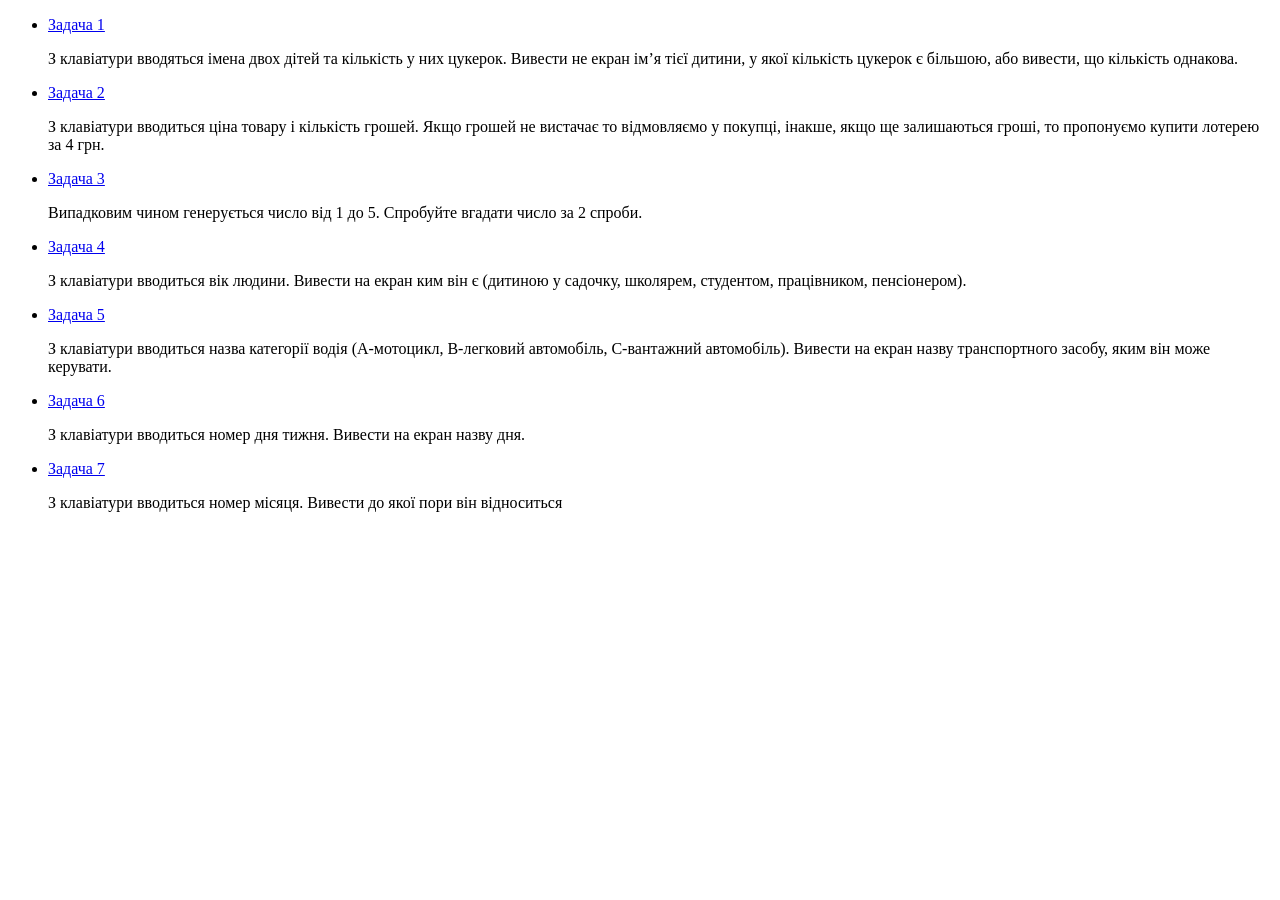
<file: index.html>
<!DOCTYPE html>
<html lang="en">

<head>
   <meta charset="UTF-8">
   <meta http-equiv="X-UA-Compatible" content="IE=edge">
   <meta name="viewport" content="width=device-width, initial-scale=1.0">
   <title>Lesson 3</title>
</head>

<body>
   <ul>
      <li>
         <a href="./task/task_1.html"> Задача 1</a>
         <p>З клавіатури вводяться імена двох дітей та кількість у них цукерок. Вивести не екран ім’я тієї дитини, у якої кількість цукерок є більшою, або вивести, що кількість однакова.</p>
      </li>
      <li>
         <a href="./task/task_2.html"> Задача 2</a>
         <p>З клавіатури вводиться ціна товару і кількість грошей. Якщо грошей не вистачає то відмовляємо у покупці, інакше, якщо ще залишаються гроші, то пропонуємо купити лотерею за 4 грн.</p>
      </li>
      <li>
         <a href="./task/task_3.html"> Задача 3</a>
         <p>Випадковим чином генерується число від 1 до 5. Спробуйте вгадати число за 2 спроби.</p>
      </li>
      <li>
         <a href="./task/task_4.html"> Задача 4</a>
         <p>З клавіатури вводиться вік людини. Вивести на екран ким він є (дитиною у садочку, школярем, студентом, працівником, пенсіонером).</p>
      </li>
      <li>
         <a href="./task/task_5.html"> Задача 5</a>
         <p>З клавіатури вводиться назва категорії водія (А-мотоцикл, В-легковий автомобіль, С-вантажний автомобіль). Вивести на екран назву транспортного засобу, яким він може керувати.</p>
      </li>
      <li>
         <a href="./task/task_6.html"> Задача 6</a>
         <p> З клавіатури вводиться номер дня тижня. Вивести на екран назву дня.</p>
      </li>
      <li>
         <a href="./task/task_7.html"> Задача 7</a>
         <p>З клавіатури вводиться номер місяця. Вивести до якої пори він відноситься</p>
      </li>
   </ul>
</body>

</html>
</file>
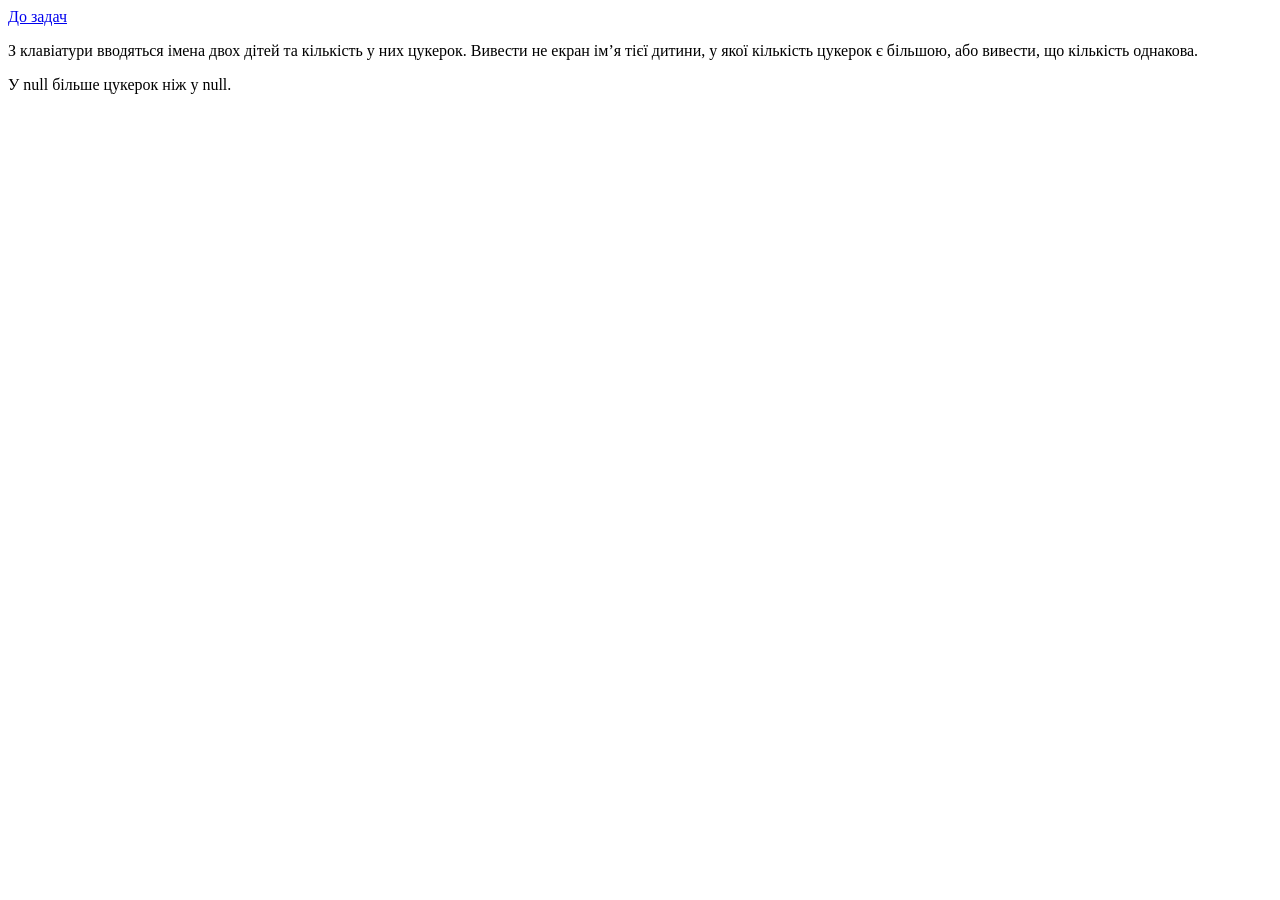
<file: task/task_1.html>
<!DOCTYPE html>
<html lang="en">

<head>
   <meta charset="UTF-8">
   <meta http-equiv="X-UA-Compatible" content="IE=edge">
   <meta name="viewport" content="width=device-width, initial-scale=1.0">
   <title>Task 1</title>
</head>

<body>
   <a href="../index.html">До задач</a>
   <p>З клавіатури вводяться імена двох дітей та кількість у них цукерок.
      Вивести не екран ім’я тієї дитини, у якої кількість цукерок є більшою, або вивести, що кількість однакова.</p>
   <script>
      //1. Вводимо необхідні значення
      const nameFirstChild = prompt('Введіть ім\'я першої дитини');
      const nameSecondChild = prompt('Введіть ім\'я другої дитини');
      const amountCandyFirstChild = parseInt(prompt('Введіть кількість цукерок у першої дитини'));
      const amountCandySecondChild = parseInt(prompt('Введіть кількість цукерок у другої дитини'));

      if (amountCandyFirstChild === amountCandySecondChild) {
         document.write(
            `
            У дітей однакова кількість цукерок.
         `)
      }
      else {
         switch (true) {
            case amountCandyFirstChild > amountCandySecondChild:
               document.write(
                  `
                  У ${nameFirstChild} більше цукерок ніж у ${nameSecondChild}.
               `)
               break;

            default:
               document.write(
                  `
                  У ${nameSecondChild} більше цукерок ніж у ${nameFirstChild}.
               `)
               break;
         }
      }

   </script>
</body>

</html>
</file>
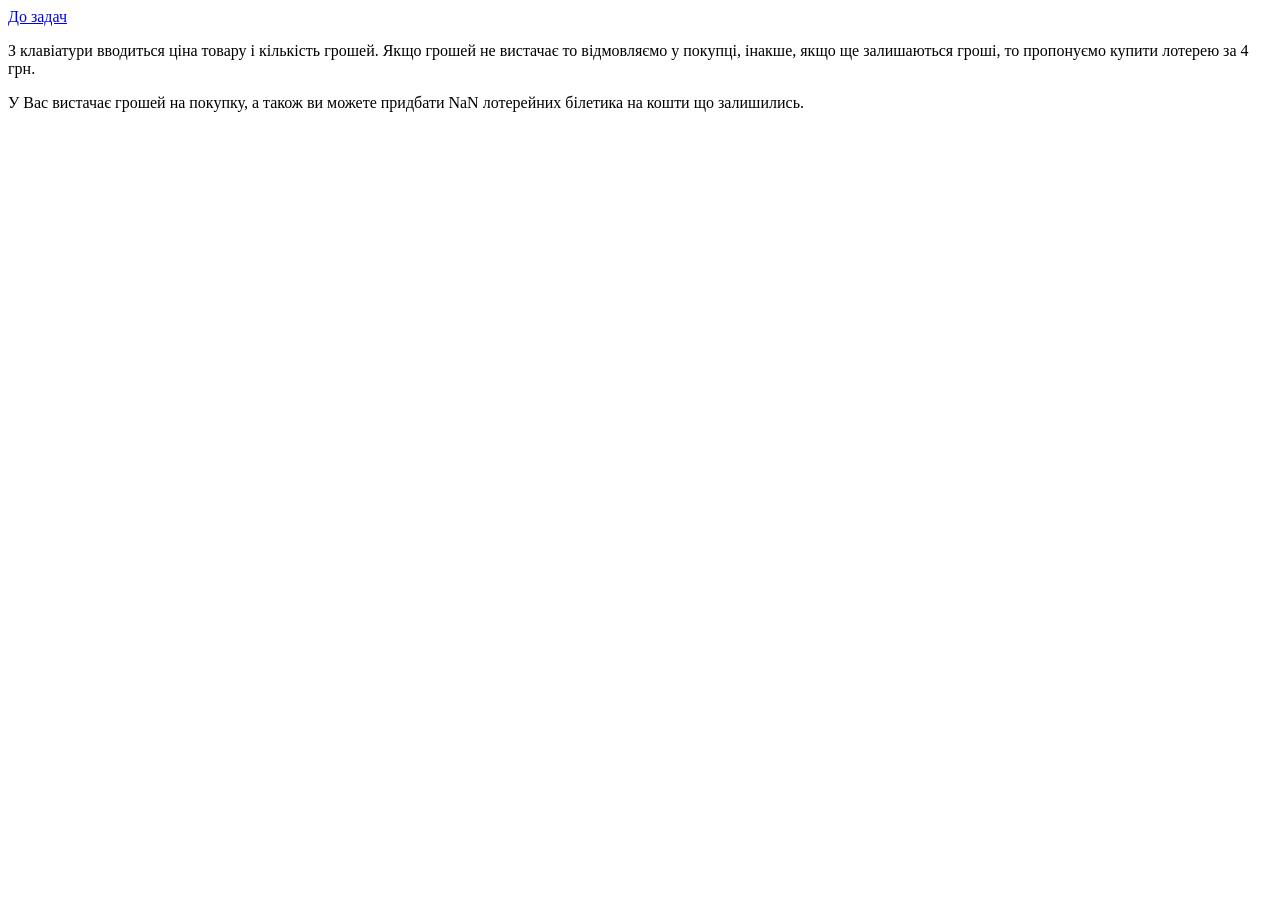
<file: task/task_2.html>
<!DOCTYPE html>
<html lang="en">

<head>
   <meta charset="UTF-8">
   <meta http-equiv="X-UA-Compatible" content="IE=edge">
   <meta name="viewport" content="width=device-width, initial-scale=1.0">
   <title>Task 2</title>
</head>

<body>
   <a href="../index.html">До задач</a>
   <p>З клавіатури вводиться ціна товару і кількість грошей.
      Якщо грошей не вистачає то відмовляємо у покупці, інакше, якщо ще залишаються гроші, то пропонуємо купити лотерею за 4 грн.</p>
   <script>
      const productPrice = parseFloat(prompt("Введіть ціну товара"));
      const cash = parseFloat(prompt("Введіть кількість грошей"));
      const ticketPrice = 4;

      switch (true) {
         case cash < productPrice:
            document.write(`
            У Вас не вистачає ${productPrice - cash}у.о на покупку.
            `)
            break;
         case (cash >= productPrice) && (cash < productPrice + ticketPrice):
            document.write(`
               У Вас вистачає грошей на покупку.
            `)
            break;

         default:
            document.write(`
               У Вас вистачає грошей на покупку, а також ви можете придбати ${Math.floor((cash - productPrice) / ticketPrice)} лотерейних білетика на кошти що залишились.
            `)
            break;
      }
   </script>
</body>

</html>
</file>
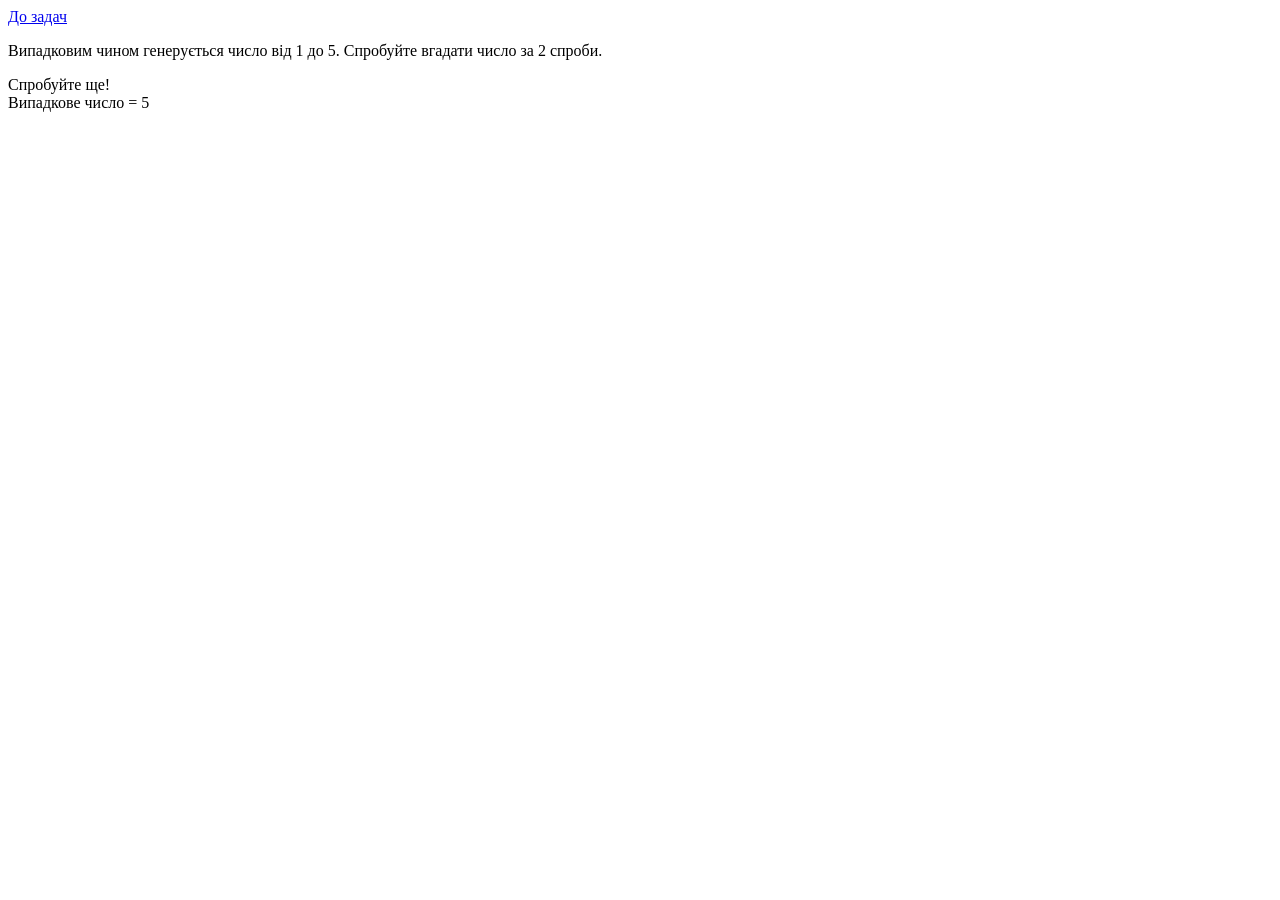
<file: task/task_3.html>
<!DOCTYPE html>
<html lang="en">

<head>
   <meta charset="UTF-8">
   <meta http-equiv="X-UA-Compatible" content="IE=edge">
   <meta name="viewport" content="width=device-width, initial-scale=1.0">
   <title>Task 3</title>
</head>

<body>
   <a href="../index.html">До задач</a>
   <p>Випадковим чином генерується число від 1 до 5. Спробуйте вгадати число за 2 спроби.</p>
   <script>
      const randomNumber = Math.floor(Math.random() * (6 - 1) + 1);
      const fistAttempt = parseInt(prompt('Введіть перше число'));
      const secondAttempt = parseInt(prompt('Введіть друге число'));
      const userText = `Випадкове число = ${randomNumber}`;
      randomNumber === fistAttempt || randomNumber === secondAttempt ? document.write(`Ви вгадали! <br> ${userText}`) : document.write(`Спробуйте ще! <br> ${userText}`) 
   </script>
</body>

</html>
</file>
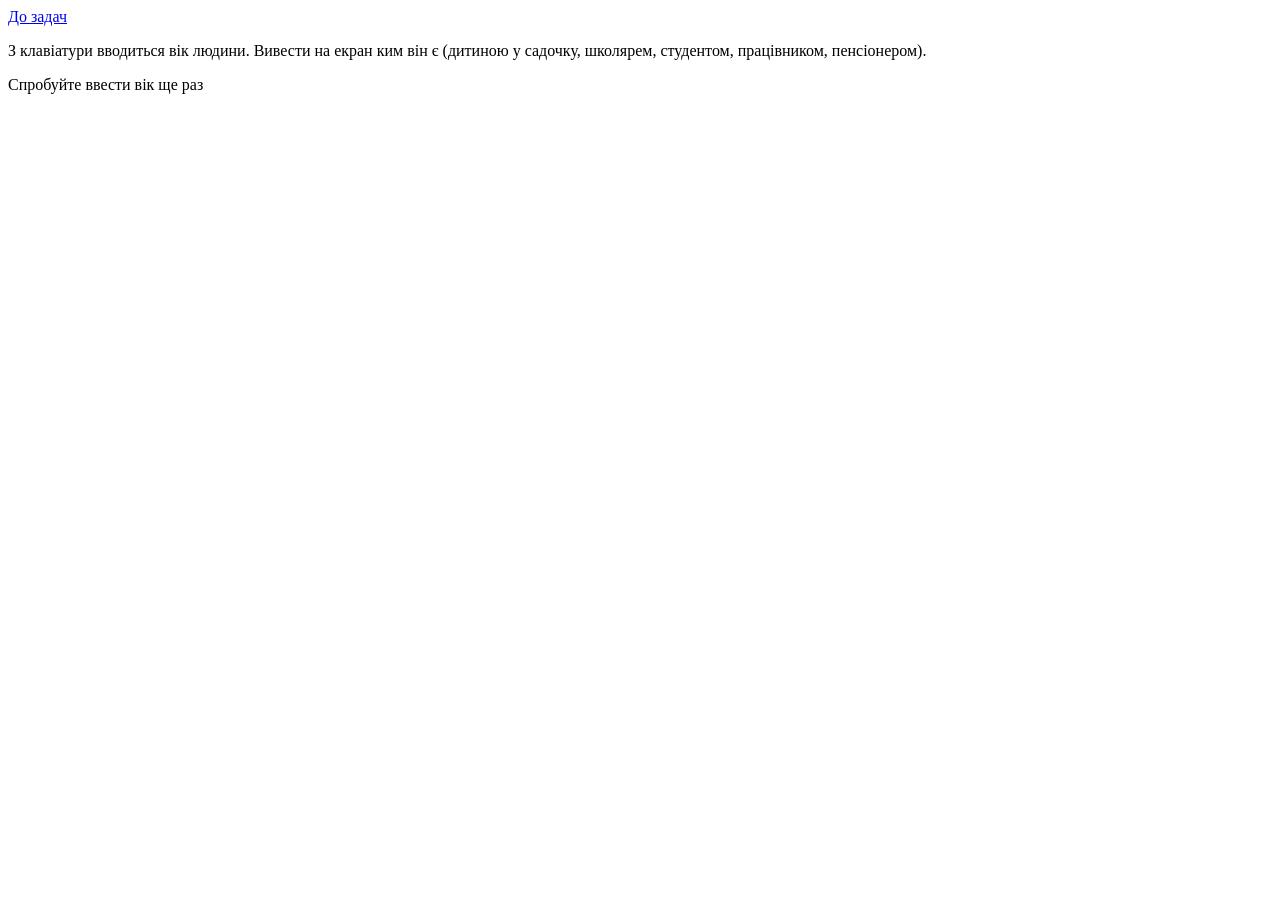
<file: task/task_4.html>
<!DOCTYPE html>
<html lang="en">

<head>
   <meta charset="UTF-8">
   <meta http-equiv="X-UA-Compatible" content="IE=edge">
   <meta name="viewport" content="width=device-width, initial-scale=1.0">
   <title>Task 4</title>
</head>

<body>
   <a href="../index.html">До задач</a>
   <p>З клавіатури вводиться вік людини. Вивести на екран ким він є (дитиною у садочку, школярем, студентом, працівником, пенсіонером).</p>
   <script>
      const age = parseInt(prompt('Введіть вік людини (в межах від 4 до 100 років)'));
      switch (true) {
         case (age > 3) && (age < 7):
            document.write('Дитина у садочку')
            break;

         case (age >= 7) && (age < 18):
            document.write('Школяр')
            break;

         case (age >= 18) && (age <= 24):
            document.write('Студент')
            break;

         case (age > 25) && (age <= 65):
            document.write('Працівник')
            break;

         case (age > 65) && (age <= 100):
            document.write('Пенсіонер')
            break;
         default:
            document.write('Спробуйте ввести вік ще раз')
            break;
      }
   </script>
</body>

</html>
</file>
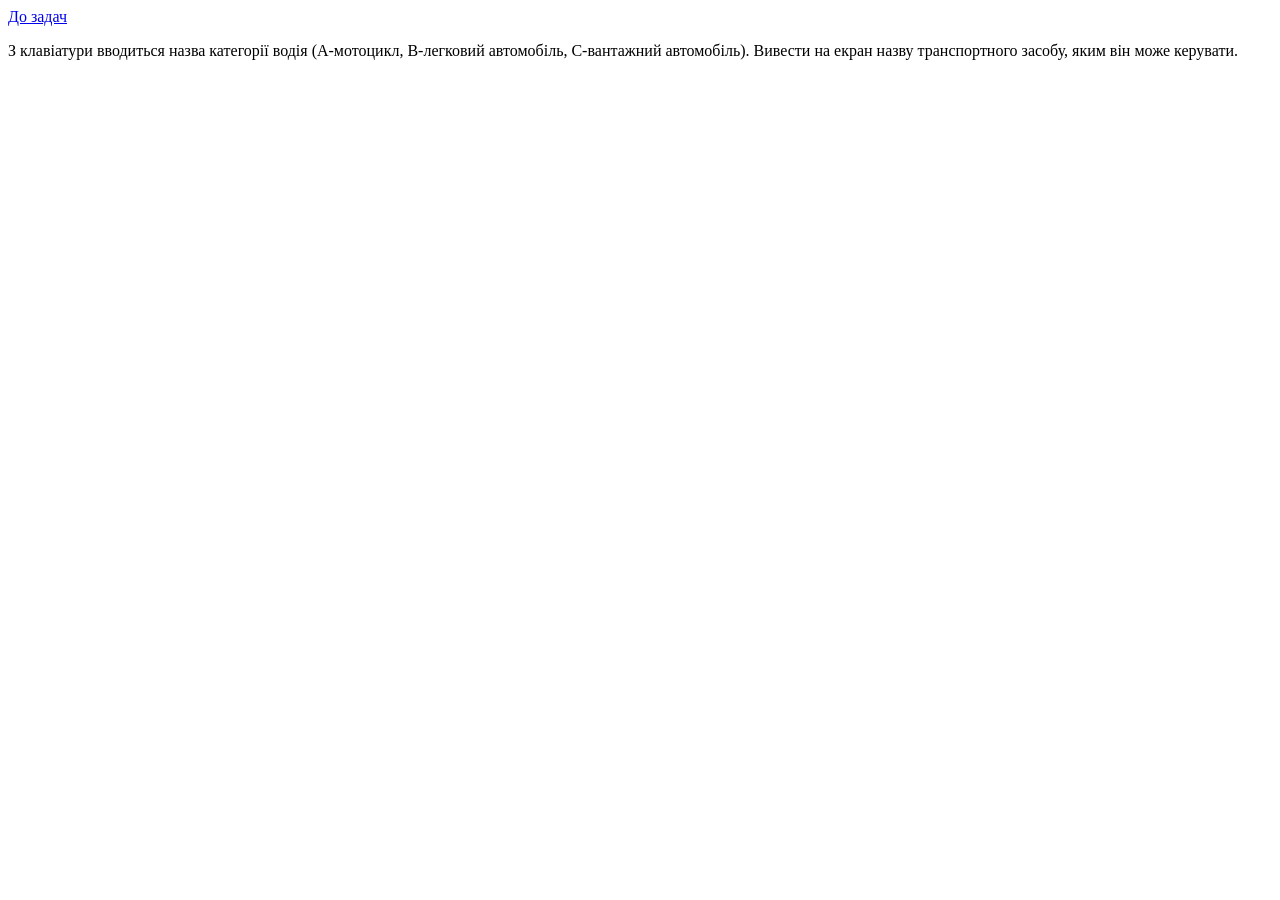
<file: task/task_5.html>
<!DOCTYPE html>
<html lang="en">

<head>
   <meta charset="UTF-8">
   <meta http-equiv="X-UA-Compatible" content="IE=edge">
   <meta name="viewport" content="width=device-width, initial-scale=1.0">
   <title>Task 5</title>
</head>

<body>
   <a href="../index.html">До задач</a>
   <p>З клавіатури вводиться назва категорії водія (А-мотоцикл, В-легковий автомобіль, С-вантажний автомобіль). Вивести на екран назву транспортного засобу, яким він може керувати.</p>
   <script>
      const category = (prompt('Введіть категорію (A, B, C)').toUpperCase())
      console.log(category);
      switch (category) {
         case 'A':
            document.write(`мотоцикл`)
            break;

         case 'B':
            document.write(`легковий автомобіль`)
            break;

         case 'C':
            document.write(`вантажний автомобіль`)
            break;

         default:
            document.write(`спробуй ще`)
            break;
      }
   </script>
</body>

</html>
</file>
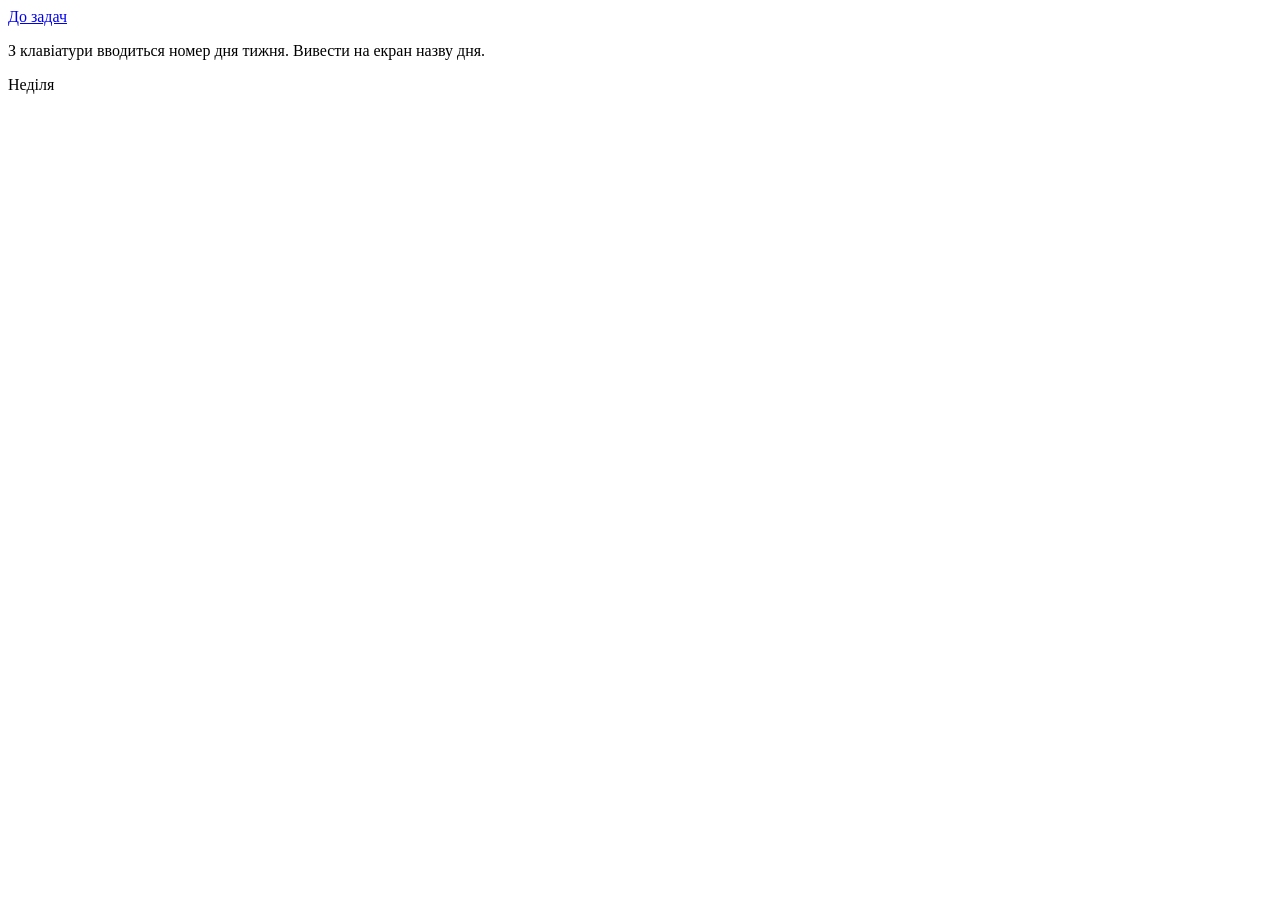
<file: task/task_6.html>
<!DOCTYPE html>
<html lang="en">

<head>
   <meta charset="UTF-8">
   <meta http-equiv="X-UA-Compatible" content="IE=edge">
   <meta name="viewport" content="width=device-width, initial-scale=1.0">
   <title>Task 6</title>
</head>

<body>
   <a href="../index.html">До задач</a>
   <p>З клавіатури вводиться номер дня тижня. Вивести на екран назву дня.</p>
   <script>
      const dayOfTheWeek = parseInt(prompt('Введіть номер дня тижня') % 7)
      switch (dayOfTheWeek) {
         case 1:
            document.write(`Понеділок`)
            break;
         case 2:
            document.write(`Вівторок`)
            break;
         case 3:
            document.write(`Середа`)
            break;
         case 4:
            document.write(`Четверг`)
            break;
         case 5:
            document.write(`П'ятниця`)
            break;
         case 6:
            document.write(`Суббота`)
            break;
         default:
            document.write(`Неділя`)
            break;
      }
   </script>
</body>

</html>
</file>
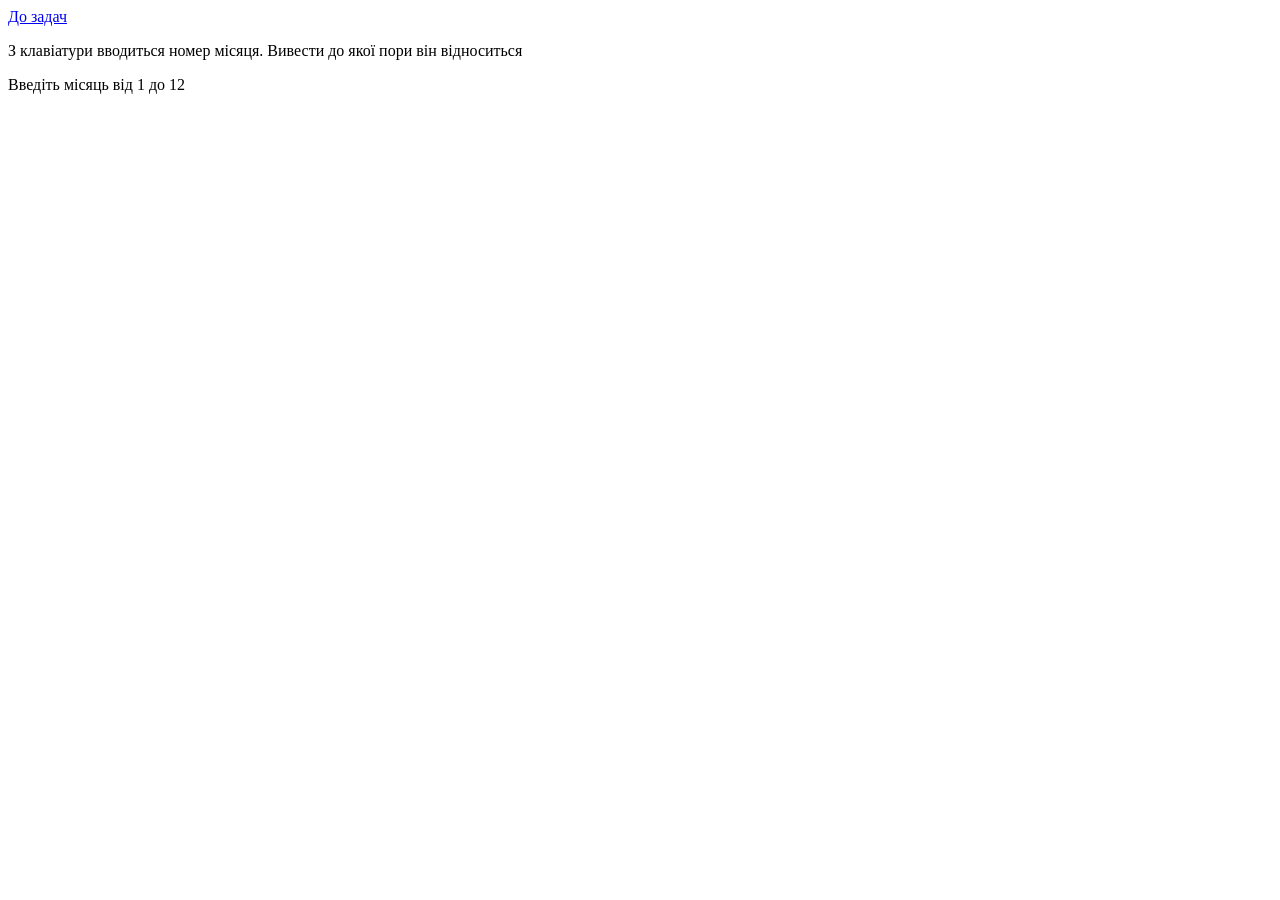
<file: task/task_7.html>
<!DOCTYPE html>
<html lang="en">

<head>
   <meta charset="UTF-8">
   <meta http-equiv="X-UA-Compatible" content="IE=edge">
   <meta name="viewport" content="width=device-width, initial-scale=1.0">
   <title>Task 7</title>
</head>

<body>
   <a href="../index.html">До задач</a>
   <p>З клавіатури вводиться номер місяця. Вивести до якої пори він відноситься</p>
   <script>
      const enterMonth = parseInt(prompt('Введіть номер місяця'));
      const winter = [1, 2, 12]
      const spring = [3, 4, 5]
      const summer = [6, 7, 8]
      const autumn = [9, 10, 11]
      if (enterMonth > 0 && enterMonth < 13) {
         switch (true) {
            case winter.includes(enterMonth):
               document.write(`Зима`)
               break;
            case spring.includes(enterMonth):
               document.write(`Весна`)
               break;
            case summer.includes(enterMonth):
               document.write(`Літо`)
               break;
            default:
               document.write(`Осінь`)
               break;
         }
      }
      else {
         document.write(`Введіть місяць від 1 до 12`)
      }
   </script>
</body>

</html>
</file>
